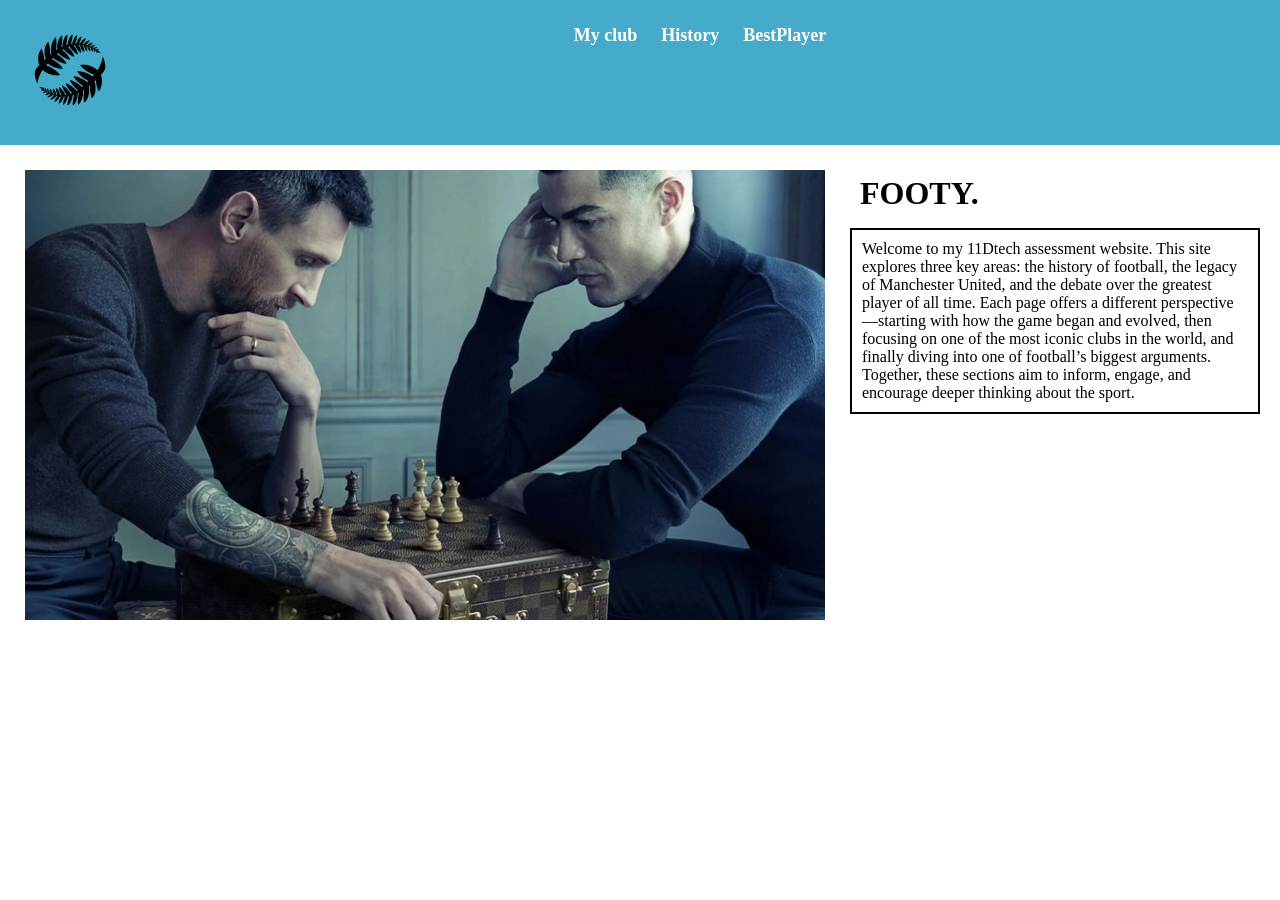
<file: index.html>
<!DOCTYPE html>
<html lang="en">

<head>
    <link href="style.css" rel="stylesheet">
    <title>FOOTY.</title>
</head>

<body>


    <nav>



        <div class="grid-container">
            <a href="index.html"><img src="image-removebg-preview.png" alt="logo"
                    style="height :100px; width: 100px;"></a>

            <div class="grid-item">
                <a href="ManU.html">My club</a>
                <a href="History.html">History</a>
                <a href="BestPlayer.html">BestPlayer</a>

            </div>
        </div>

    </nav>

    <div class="grid-container2">
        <div class="leftside">
            <img src="chess.jpg" alt=“chess” style="height :450px; width: 800px;">
        </div>
    

    <div class="missionone">
        <h1>FOOTY.</h1>
        <p>Welcome to my 11Dtech assessment website. This site explores three key areas: the history of
            football, the legacy of Manchester United, and the debate over the greatest player of all time. Each
            page offers a different perspective—starting with how the game began and evolved, then focusing on one
            of the most iconic clubs in the world, and finally diving into one of football’s biggest arguments.
            Together, these sections aim to inform, engage, and encourage deeper thinking about the sport.</p>
    </div>
</div>
</body>

</html>
</file>
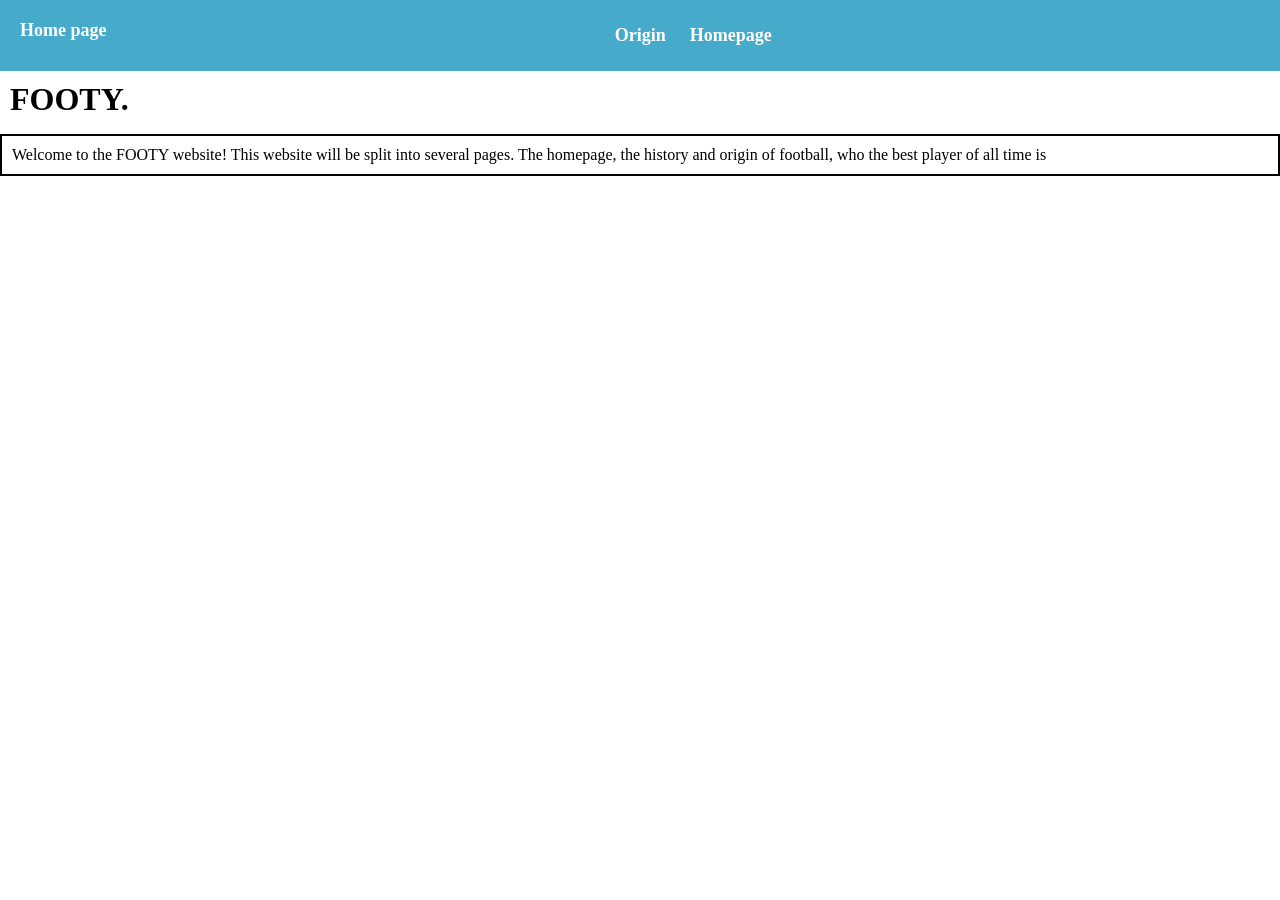
<file: Best player page.html>
<!DOCTYPE html>
<html>

<link href="style.css" rel="stylesheet">

<head>

    
<title>FOOTY.</title>
</head>
<body>
<nav>



<div class="grid-container">

<a href="index.html">Home page</a>

<div class="grid-item">
<a href="Origin page.html">Origin</a>
<a href="index.html">Homepage</a>

</div>
</div>

</nav>





<h1>FOOTY.</h1>
<p>Welcome to the FOOTY website! This website will be split into several pages. The homepage, the history and origin of football, who the best player of all time is</p>

</body>
</html>
</file>
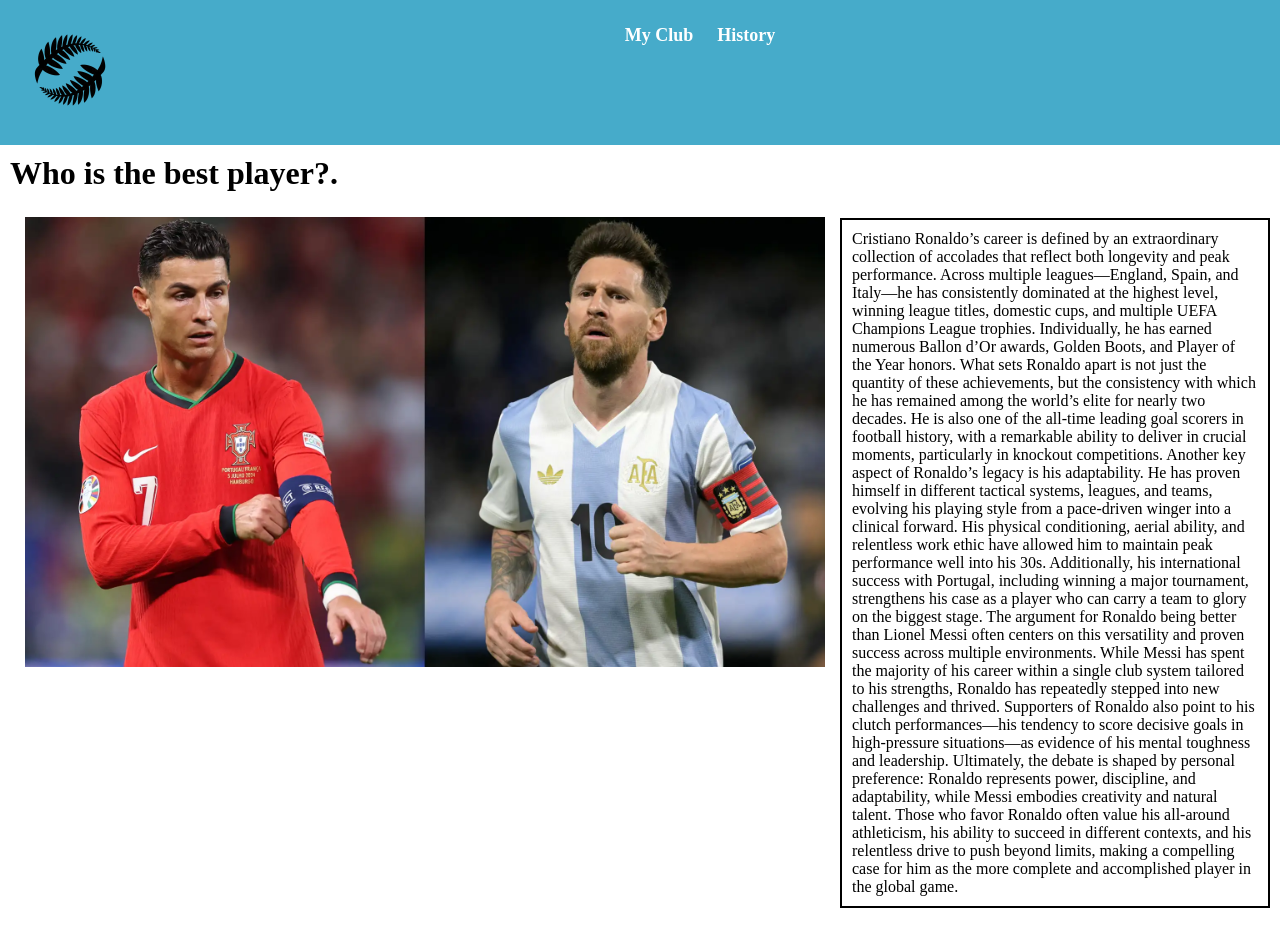
<file: Best player.html>
<!DOCTYPE html>
<html lang="en">



<head>
    <link href="style.css" rel="stylesheet">
    <title>FOOTY.</title>
</head>

<body>
    <nav>



        <div class="grid-container">
            <a href="index.html"><img src="image-removebg-preview.png" alt="logo" style="height :100px; width: 100px;"></a>


            <div class="grid-item">
                <a href="ManU.html">My Club</a>
                <a href="History.html">History</a>

            </div>
        </div>

    </nav>


    <h1>Who is the best player?.</h1>

    <div class="grid-container2">
        <div class="leftside">
        <img src="ronaldomessi.webp" alt=“ronaldomessi” style="height :450px; width: 800px;">
           
        </div>
        

        <p> Cristiano Ronaldo’s career is defined by an extraordinary collection of accolades that reflect both longevity
            and peak performance. Across multiple leagues—England, Spain, and Italy—he has consistently dominated at the
            highest level, winning league titles, domestic cups, and multiple UEFA Champions League trophies. Individually,
            he has earned numerous Ballon d’Or awards, Golden Boots, and Player of the Year honors. What sets Ronaldo apart
            is not just the quantity of these achievements, but the consistency with which he has remained among the world’s
            elite for nearly two decades. He is also one of the all-time leading goal scorers in football history, with a
            remarkable ability to deliver in crucial moments, particularly in knockout competitions.
    
            Another key aspect of Ronaldo’s legacy is his adaptability. He has proven himself in different tactical systems,
            leagues, and teams, evolving his playing style from a pace-driven winger into a clinical forward. His physical
            conditioning, aerial ability, and relentless work ethic have allowed him to maintain peak performance well into
            his 30s. Additionally, his international success with Portugal, including winning a major tournament,
            strengthens his case as a player who can carry a team to glory on the biggest stage.
    
            The argument for Ronaldo being better than Lionel Messi often centers on this versatility and proven success
            across multiple environments. While Messi has spent the majority of his career within a single club system
            tailored to his strengths, Ronaldo has repeatedly stepped into new challenges and thrived. Supporters of Ronaldo
            also point to his clutch performances—his tendency to score decisive goals in high-pressure situations—as
            evidence of his mental toughness and leadership.
    
            Ultimately, the debate is shaped by personal preference: Ronaldo represents power, discipline, and adaptability,
            while Messi embodies creativity and natural talent. Those who favor Ronaldo often value his all-around
            athleticism, his ability to succeed in different contexts, and his relentless drive to push beyond limits,
            making a compelling case for him as the more complete and accomplished player in the global game.</p>
    </div>



</body>

</html>
</file>
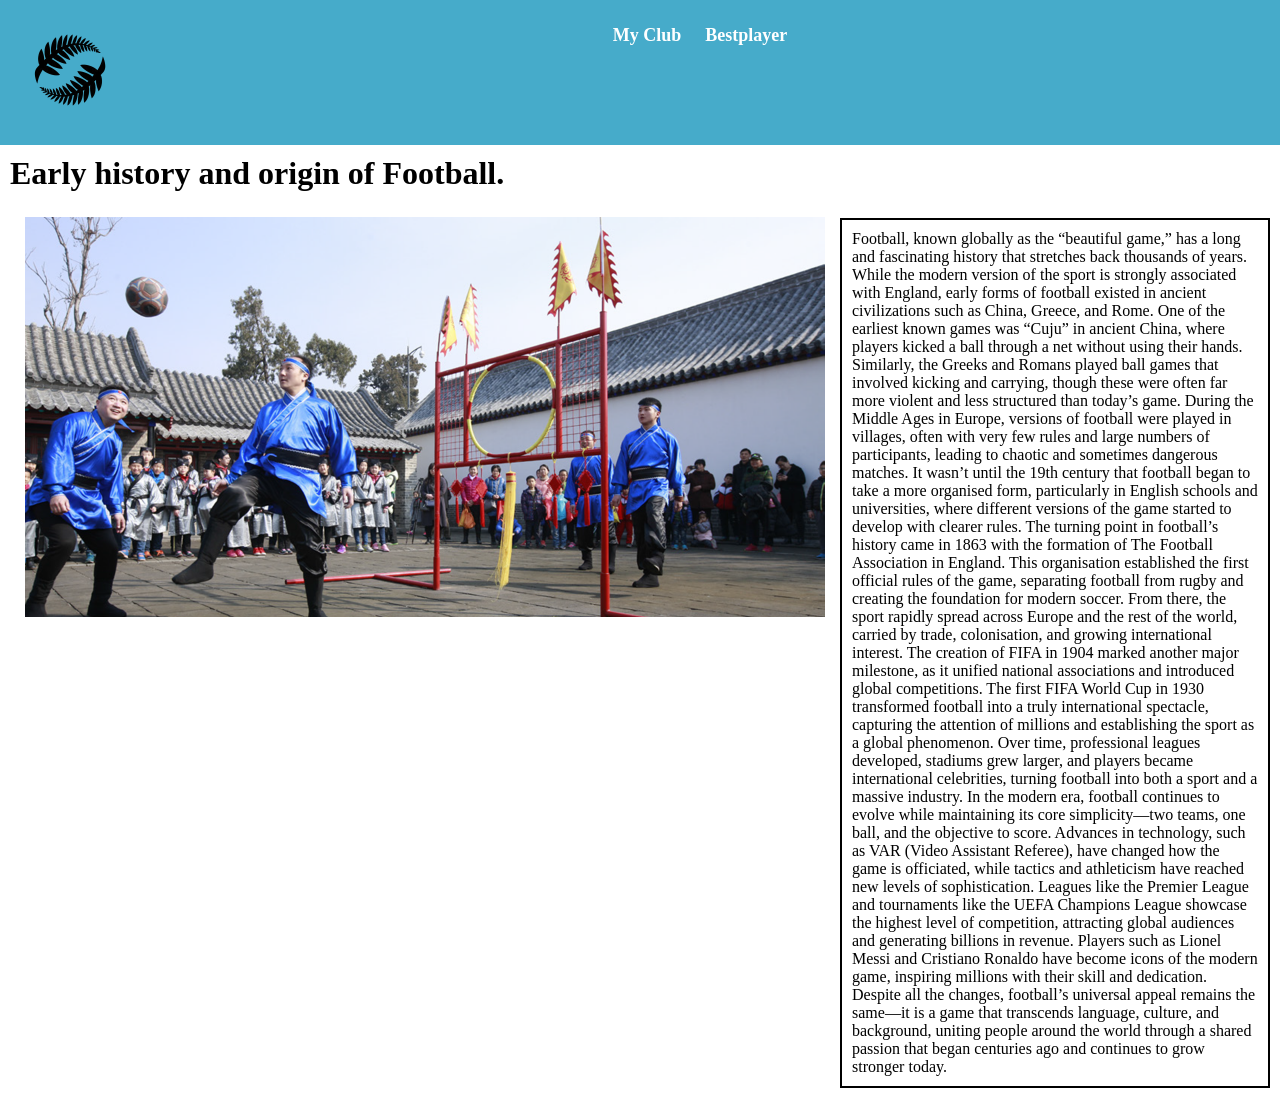
<file: History.html>
<!DOCTYPE html>
<html lang="en">

<head>
<link href="style.css" rel="stylesheet">
 <title>History.</title>
</head>

<body>
    <nav>



        <div class="grid-container">
            <a href="index.html"><img src="image-removebg-preview.png" alt="logo" style="height :100px; width: 100px;"></a>


            <div class="grid-item">
                <a href="ManU.html">My Club</a>
                <a href="BestPlayer.html">Bestplayer</a>

            </div>
        </div>

    </nav>

    <h1>Early history and origin of Football.</h1>

    <div class="grid-container2">
        <div class="leftside">
        <img src="cuju2.png" alt=“Cuju” style="height :400px; width: 800px;">
        </div>
     
        <p> Football, known globally as the “beautiful game,” has a long and fascinating history that stretches back
            thousands of years. While the modern version of the sport is strongly associated with England, early forms
            of football existed in ancient civilizations such as China, Greece, and Rome. One of the earliest known
            games was “Cuju” in ancient China, where players kicked a ball through a net without using their hands.
            Similarly, the Greeks and Romans played ball games that involved kicking and carrying, though these were
            often far more violent and less structured than today’s game. During the Middle Ages in Europe, versions of
            football were played in villages, often with very few rules and large numbers of participants, leading to
            chaotic and sometimes dangerous matches. It wasn’t until the 19th century that football began to take a more
            organised form, particularly in English schools and universities, where different versions of the game
            started to develop with clearer rules.

            The turning point in football’s history came in 1863 with the formation of The Football Association in
            England. This organisation established the first official rules of the game, separating football from rugby
            and creating the foundation for modern soccer. From there, the sport rapidly spread across Europe and the
            rest of the world, carried by trade, colonisation, and growing international interest. The creation of FIFA
            in 1904 marked another major milestone, as it unified national associations and introduced global
            competitions. The first FIFA World Cup in 1930 transformed football into a truly international spectacle,
            capturing the attention of millions and establishing the sport as a global phenomenon. Over time,
            professional leagues developed, stadiums grew larger, and players became international celebrities, turning
            football into both a sport and a massive industry.

            In the modern era, football continues to evolve while maintaining its core simplicity—two teams, one ball,
            and the objective to score. Advances in technology, such as VAR (Video Assistant Referee), have changed how
            the game is officiated, while tactics and athleticism have reached new levels of sophistication. Leagues
            like the Premier League and tournaments like the UEFA Champions League showcase the highest level of
            competition, attracting global audiences and generating billions in revenue. Players such as Lionel Messi
            and Cristiano Ronaldo have become icons of the modern game, inspiring millions with their skill and
            dedication. Despite all the changes, football’s universal appeal remains the same—it is a game that
            transcends language, culture, and background, uniting people around the world through a shared passion that
            began centuries ago and continues to grow stronger today.
        </p>
    </div>

</body>

</html>
</file>
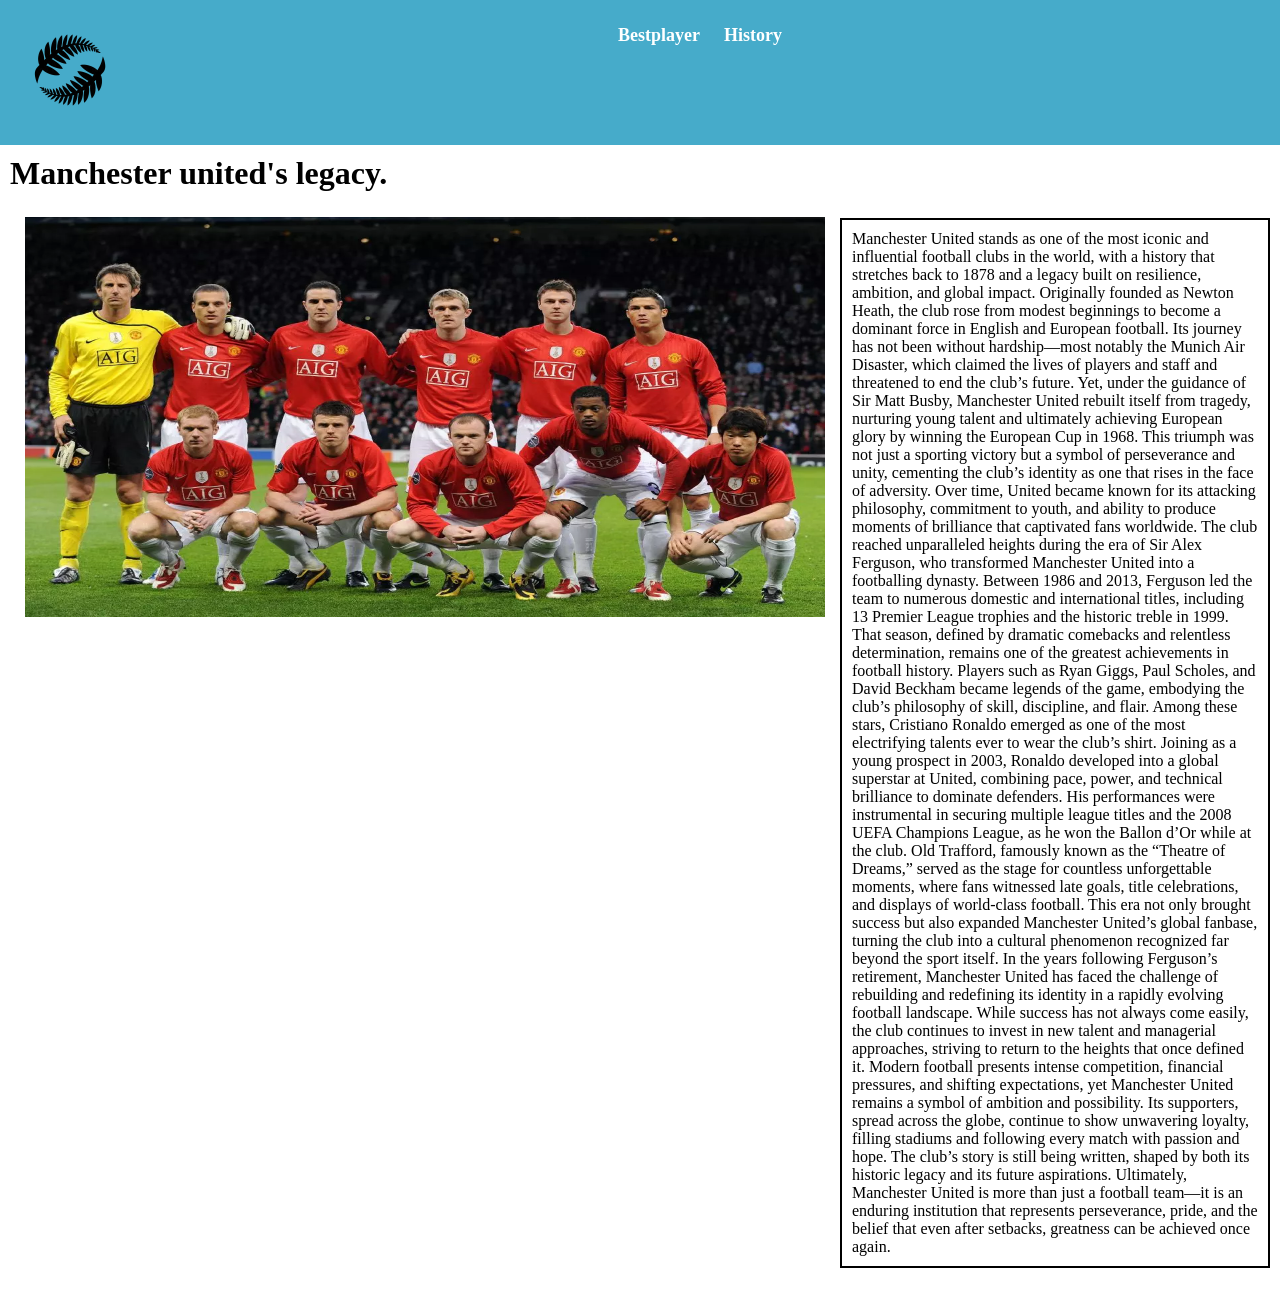
<file: ManU.html>
<!DOCTYPE html>
<html lang="en">

<head>
<link href="style.css" rel="stylesheet">
    <title>Manchester United.</title>
</head>

<body>

    <nav>
        <div class="grid-container">

            <a href="index.html"><img src="image-removebg-preview.png" alt="logo" style="height :100px; width: 100px;"></a>
            <div class="grid-item">
                <a href="BestPlayer.html">Bestplayer</a>
                <a href="History.html">History</a>



            </div>
        </div>

    </nav>



    <h1>Manchester united's legacy.</h1>
    <div class="grid-container2">
        <div class="leftside">
            <img src="oldmanu.jpg" alt=“oldmanu” style="height :400px; width: 800px;">
           
        </div>
        

        <p>Manchester United stands as one of the most iconic and influential football clubs in the world, with a
            history that stretches back to 1878 and a legacy built on resilience, ambition, and global impact.
            Originally founded as Newton Heath, the club rose from modest beginnings to become a dominant force in
            English and European football. Its journey has not been without hardship—most notably the Munich Air
            Disaster, which claimed the lives of players and staff and threatened to end the club’s future. Yet, under
            the guidance of Sir Matt Busby, Manchester United rebuilt itself from tragedy, nurturing young talent and
            ultimately achieving European glory by winning the European Cup in 1968. This triumph was not just a
            sporting victory but a symbol of perseverance and unity, cementing the club’s identity as one that rises in
            the face of adversity. Over time, United became known for its attacking philosophy, commitment to youth, and
            ability to produce moments of brilliance that captivated fans worldwide.

            The club reached unparalleled heights during the era of Sir Alex Ferguson, who transformed Manchester United
            into a footballing dynasty. Between 1986 and 2013, Ferguson led the team to numerous domestic and
            international titles, including 13 Premier League trophies and the historic treble in 1999. That season,
            defined by dramatic comebacks and relentless determination, remains one of the greatest achievements in
            football history. Players such as Ryan Giggs, Paul Scholes, and David Beckham became legends of the game,
            embodying the club’s philosophy of skill, discipline, and flair. Among these stars, Cristiano Ronaldo
            emerged as one of the most electrifying talents ever to wear the club’s shirt. Joining as a young prospect
            in 2003, Ronaldo developed into a global superstar at United, combining pace, power, and technical
            brilliance to dominate defenders. His performances were instrumental in securing multiple league titles and
            the 2008 UEFA Champions League, as he won the Ballon d’Or while at the club. Old Trafford, famously known as
            the “Theatre of Dreams,” served as the stage for countless unforgettable moments, where fans witnessed late
            goals, title celebrations, and displays of world-class football. This era not only brought success but also
            expanded Manchester United’s global fanbase, turning the club into a cultural phenomenon recognized far
            beyond the sport itself.

            In the years following Ferguson’s retirement, Manchester United has faced the challenge of rebuilding and
            redefining its identity in a rapidly evolving football landscape. While success has not always come easily,
            the club continues to invest in new talent and managerial approaches, striving to return to the heights that
            once defined it. Modern football presents intense competition, financial pressures, and shifting
            expectations, yet Manchester United remains a symbol of ambition and possibility. Its supporters, spread
            across the globe, continue to show unwavering loyalty, filling stadiums and following every match with
            passion and hope. The club’s story is still being written, shaped by both its historic legacy and its future
            aspirations. Ultimately, Manchester United is more than just a football team—it is an enduring institution
            that represents perseverance, pride, and the belief that even after setbacks, greatness can be achieved once
            again.</p>
    </div>
</body>

</html>
</file>
<file: style.css>
h1{
    color: #000000;
    font-size: 2em;
    margin: 10px;
}

p{ 
    font-style:initial;
    border-color: #000000;
    border-width: 2px;
    border-style: solid;
    color: rgb(0, 0, 0);
    background-color: #ffffff;
    padding: 10px;
    
    
} 

.grid-container {
  display: grid;
  grid-template-columns: auto auto auto auto;
  padding: 10px;
  background-color: #46abca;
  
  
}
.grid-container2 {
  grid-template-columns: auto auto;
  margin:10px;
  display :grid;
}

.leftside {
grid-column-start: 1;
grid-column-end: 2;
padding: 15px;
}

.grid-item {
 grid-column-start:3;
 grid-column-end:4;
 padding:15px;
 
}
a{
    color:rgb(255, 255, 255);
    text-decoration: none;
    font-weight: bold;
    font-size: large;
      padding: 10px;
}

body{
margin:0px;
}

.missionone{
margin:10px;
}
</file>
